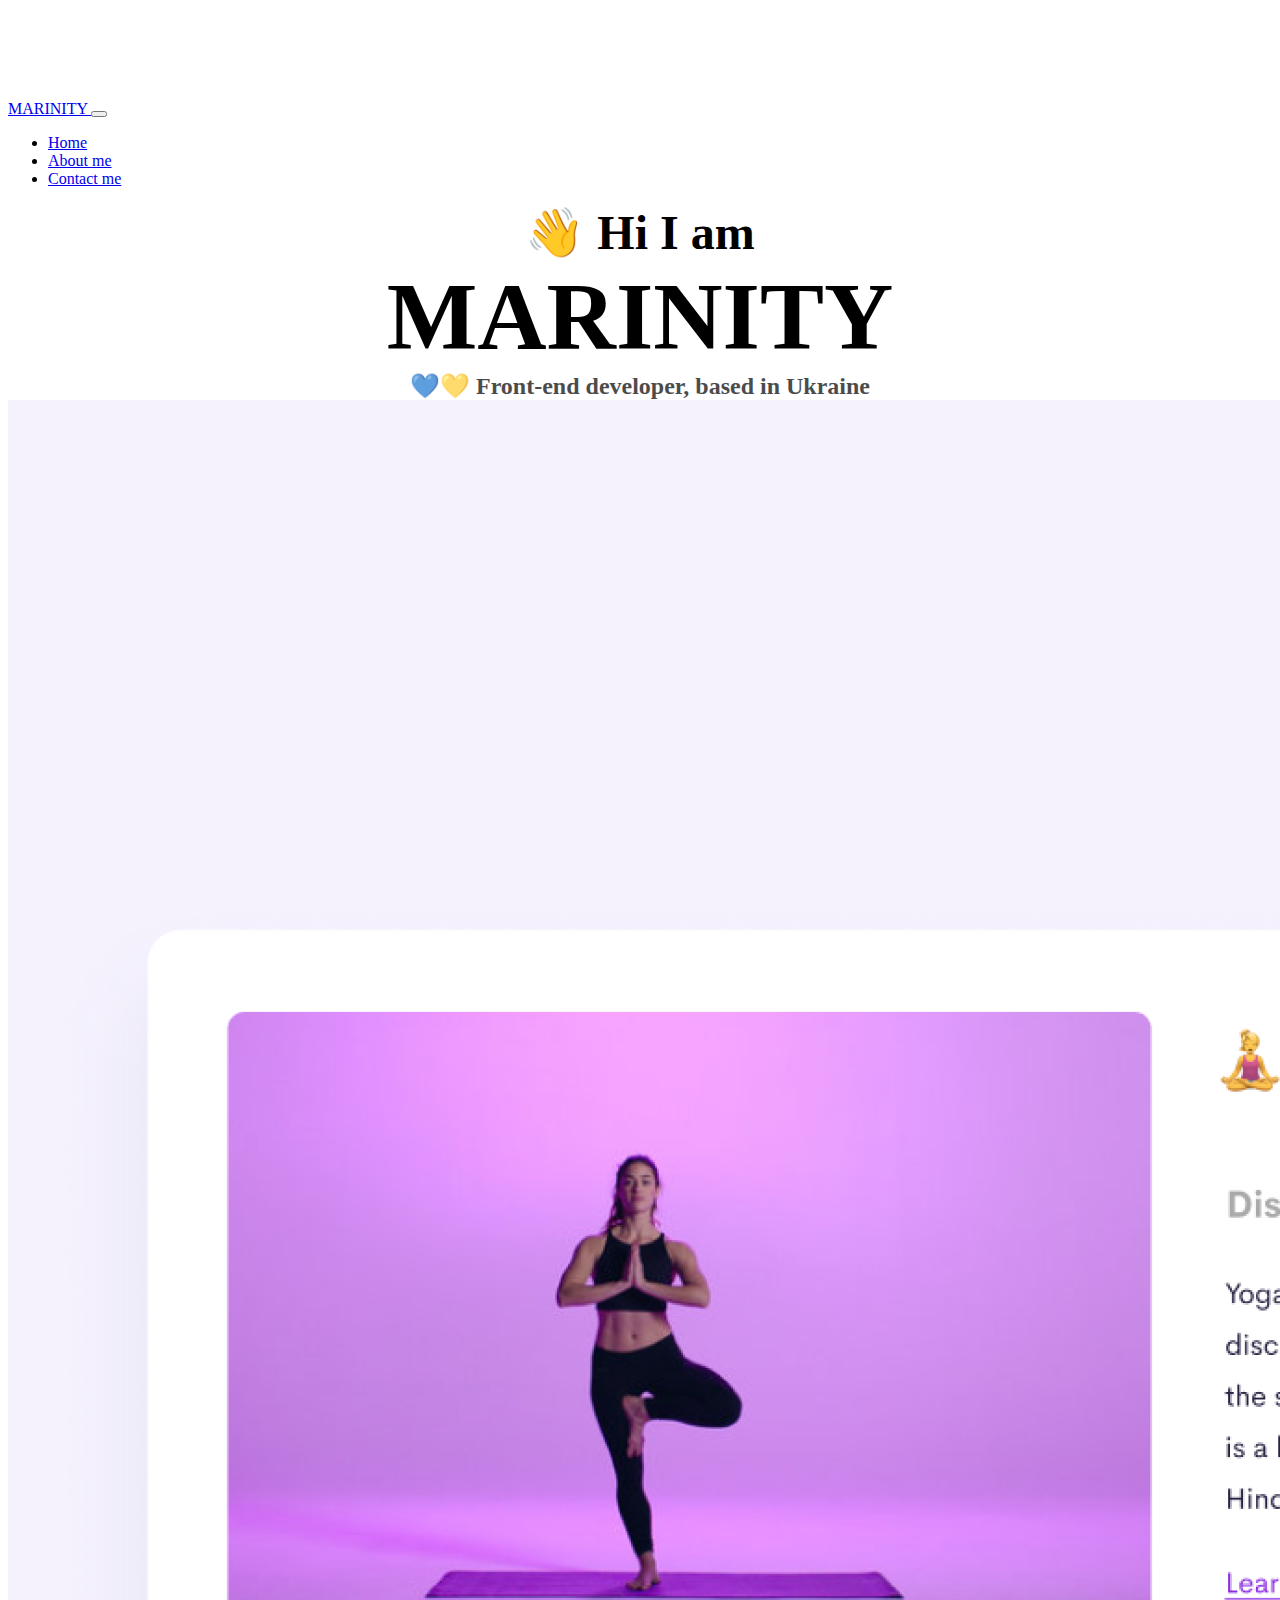
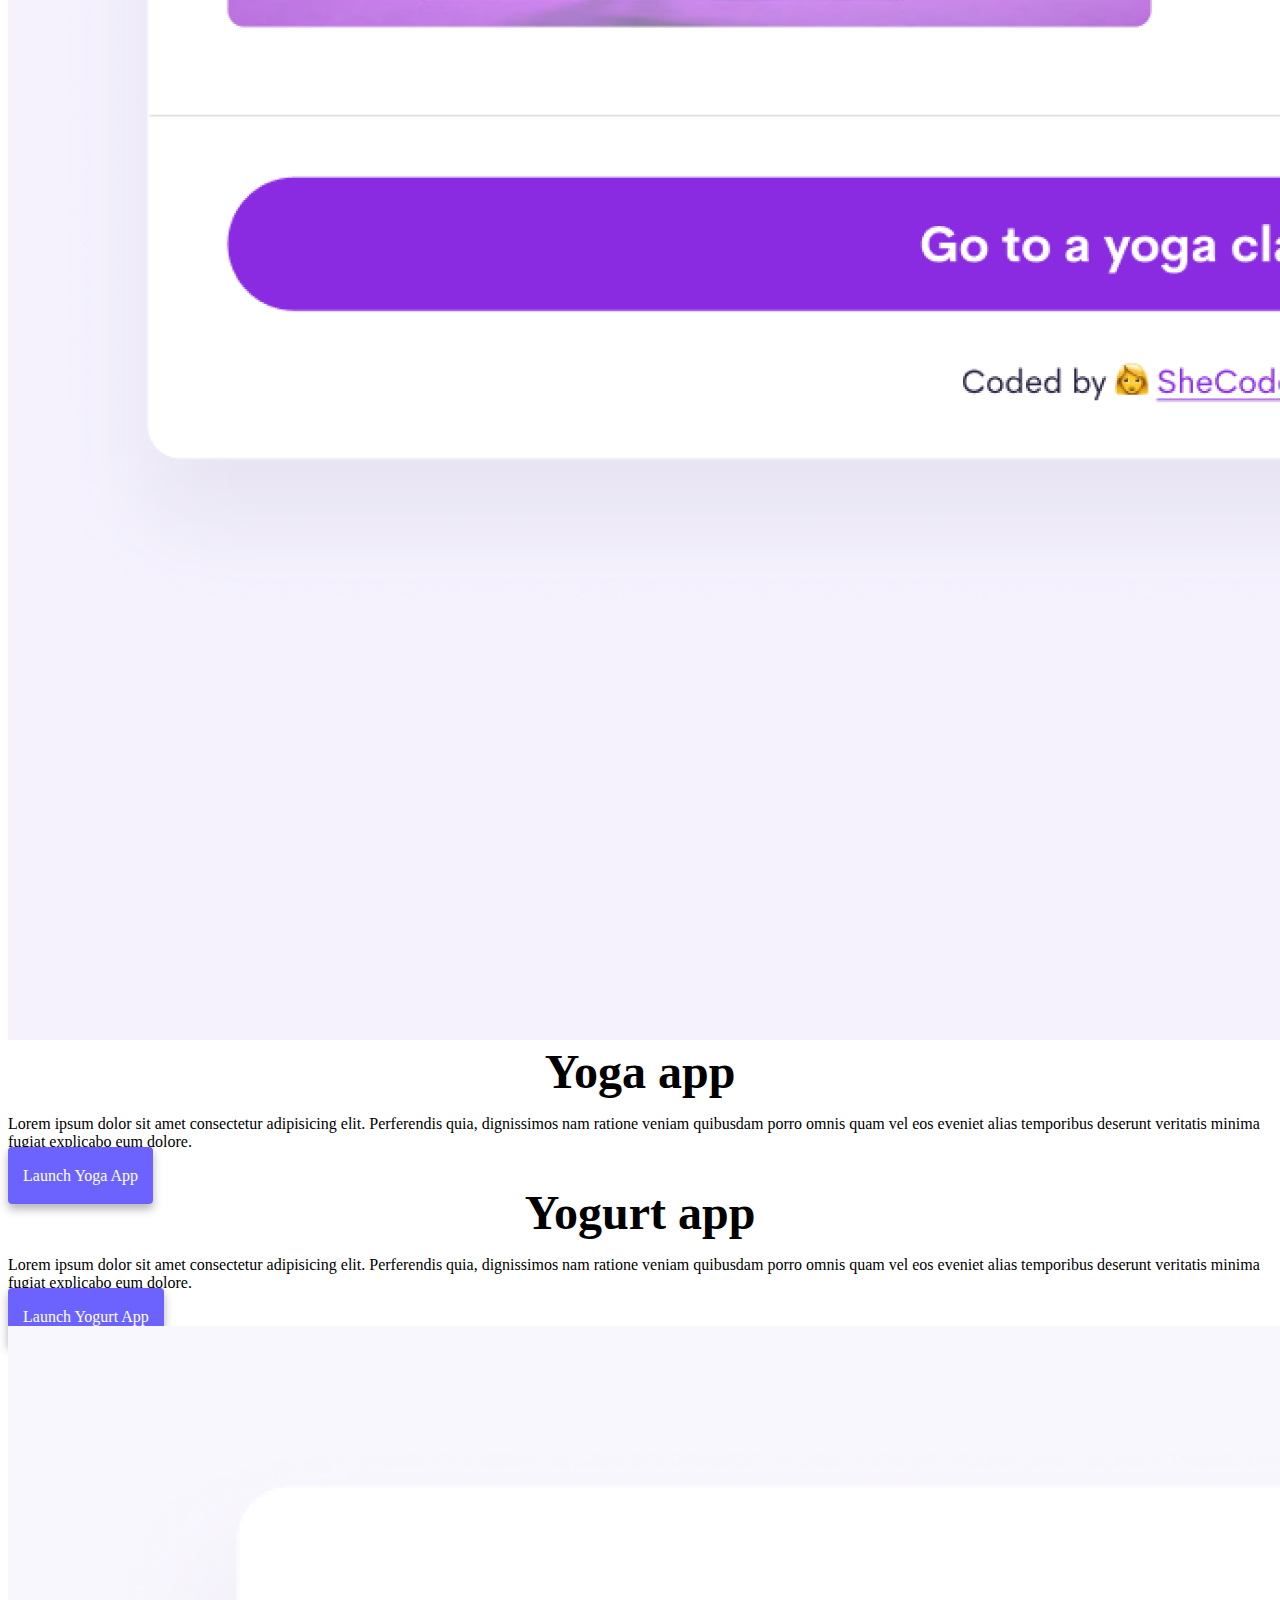
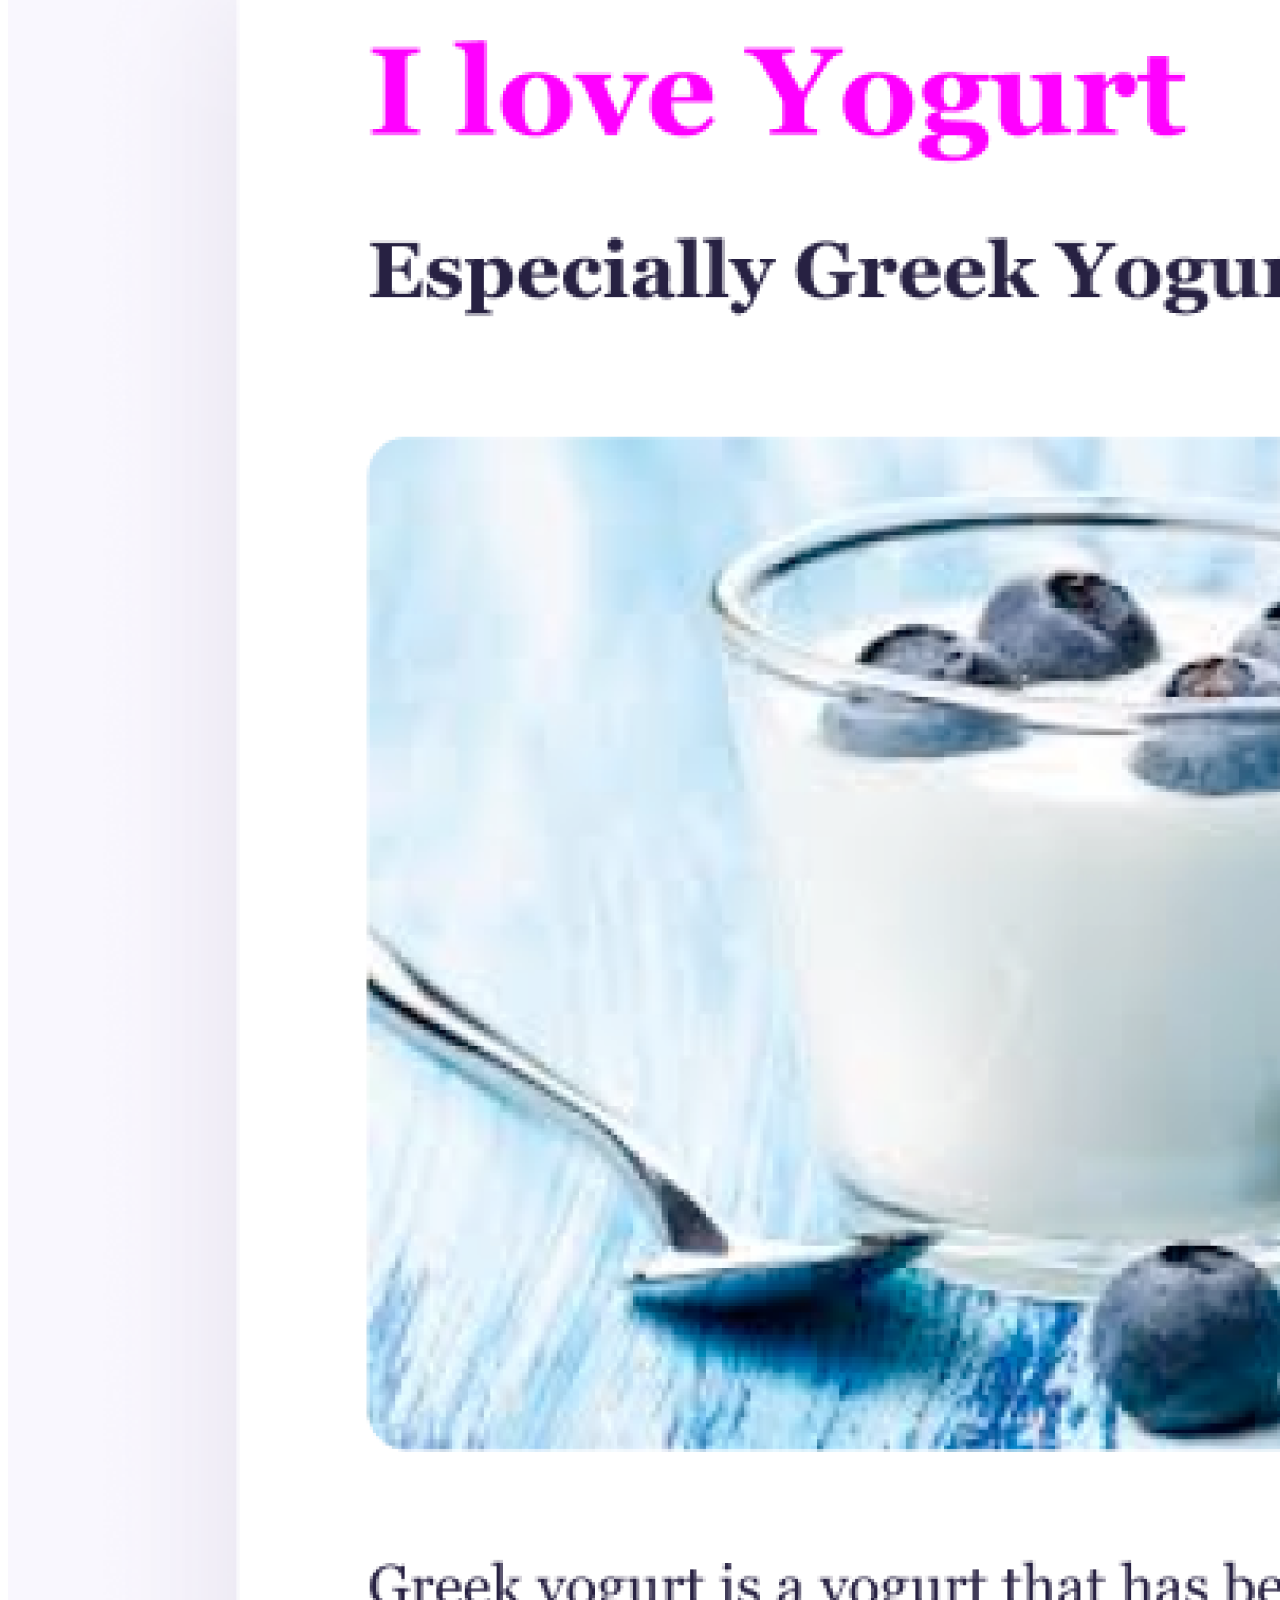
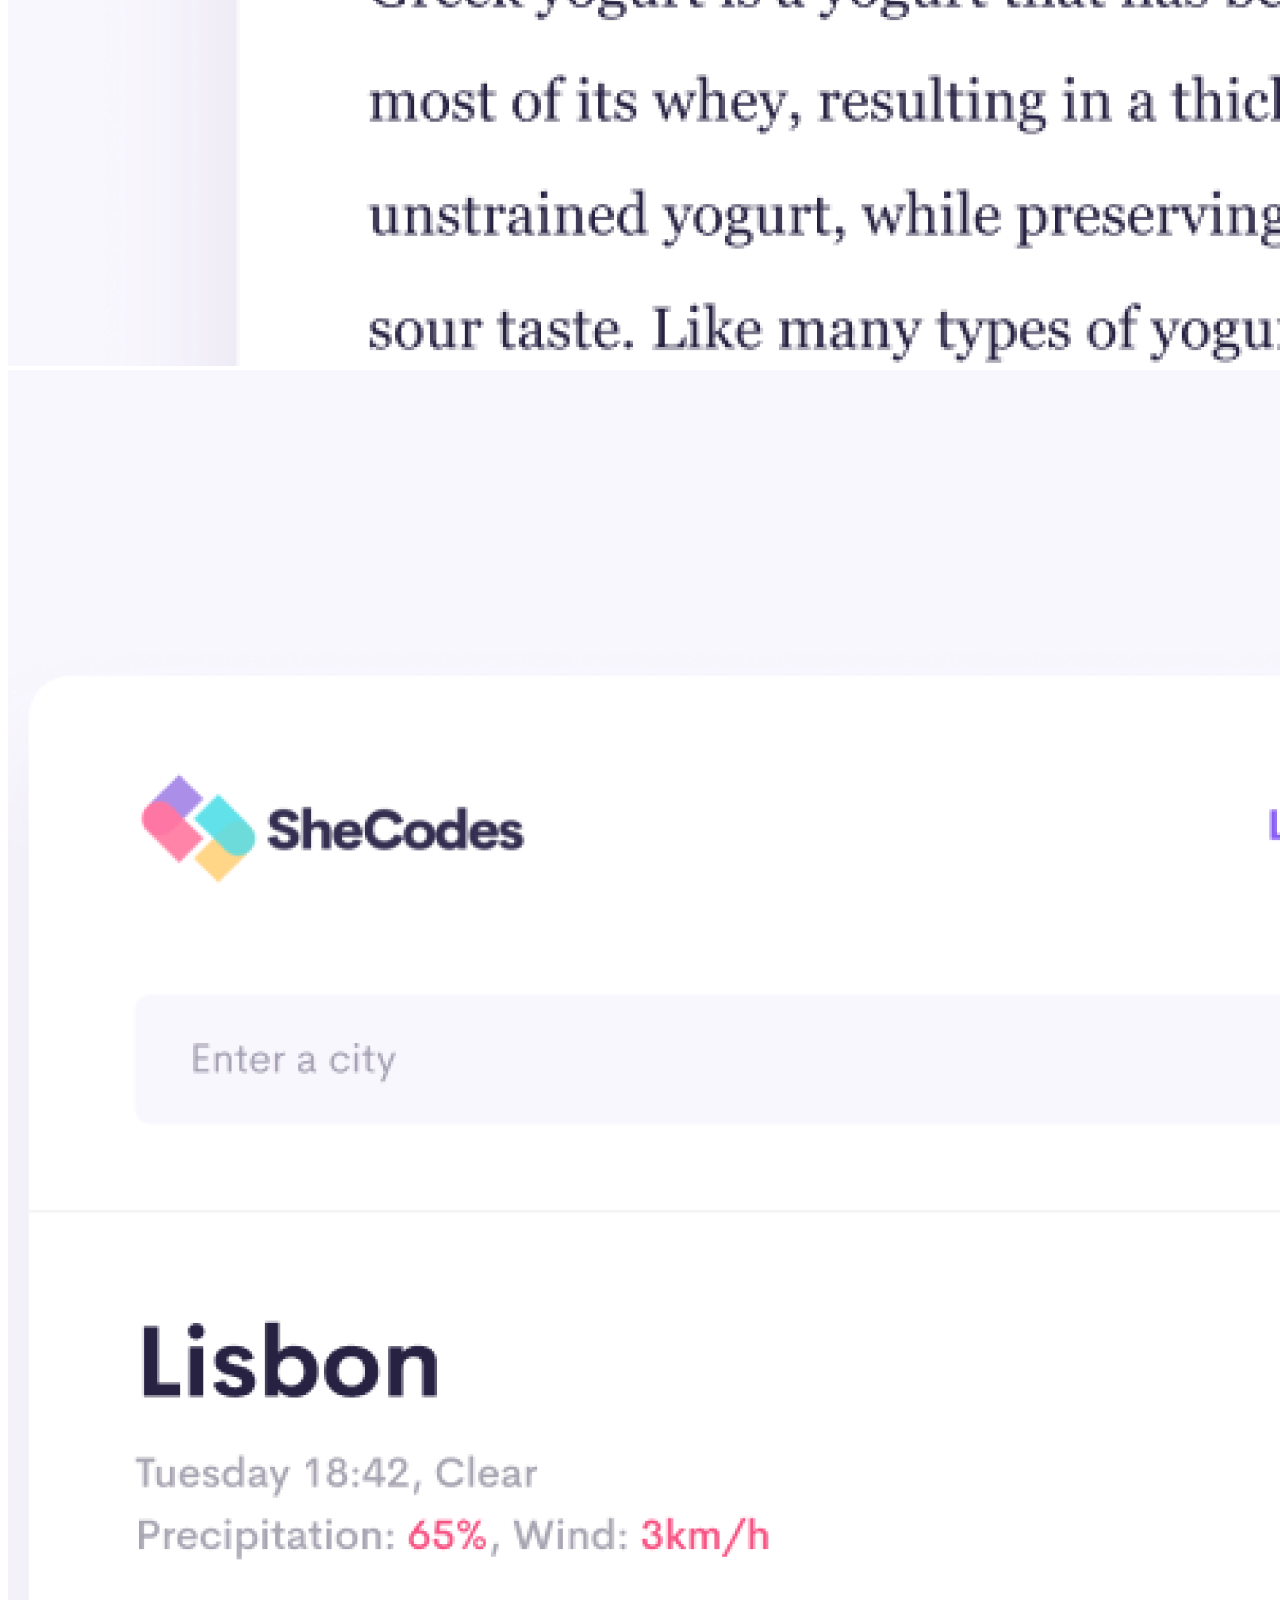
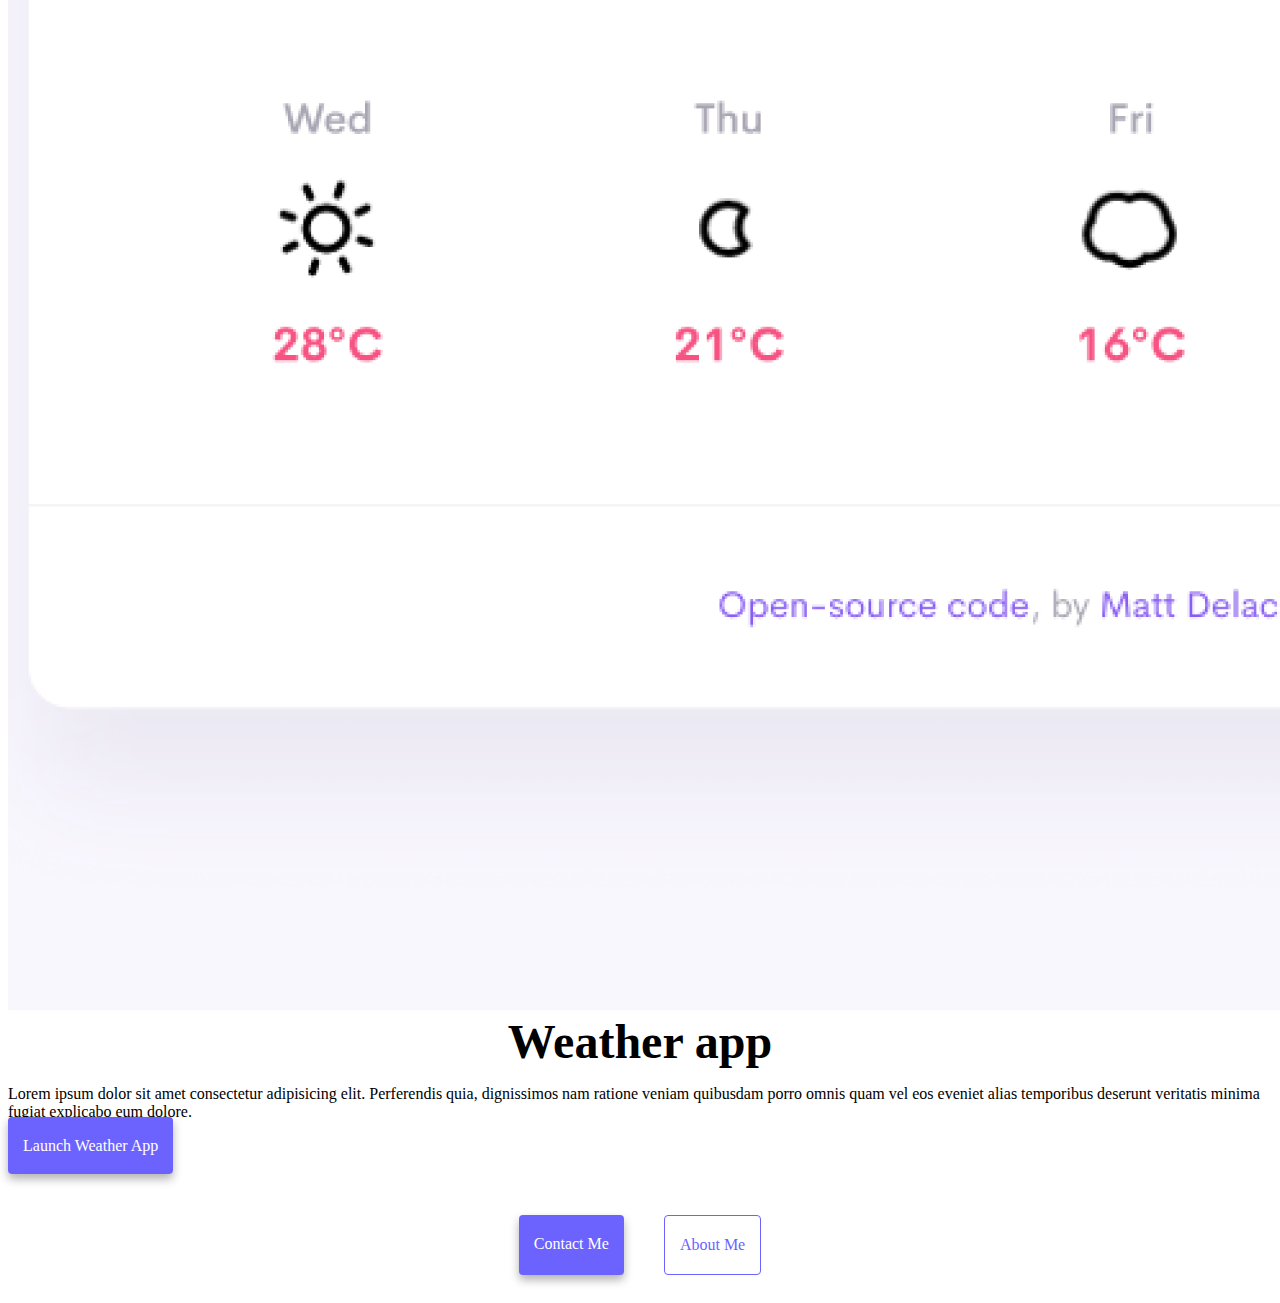
<file: index.html>
<!DOCTYPE html>
<html lang="en">
  <head>
    <meta charset="UTF-8" />
    <meta http-equiv="X-UA-Compatible" content="IE=edge" />
    <meta name="viewport" content="width=device-width, initial-scale=1.0" />
    <title>Projects page with images - MARINITY</title>
    <meta
      name="description"
      content="There are results of my work - examples of pages and applications."
    />
    <link rel="stylesheet" href="css/styles.css" />
    <link
      href="https://cdn.jsdelivr.net/npm/bootstrap@5.2.3/dist/css/bootstrap.min.css"
      rel="stylesheet"
      integrity="sha384-rbsA2VBKQhggwzxH7pPCaAqO46MgnOM80zW1RWuH61DGLwZJEdK2Kadq2F9CUG65"
      crossorigin="anonymous"
    />
    <!-- JavaScript Bundle with Popper -->
    <script
      src="https://cdn.jsdelivr.net/npm/bootstrap@5.2.3/dist/js/bootstrap.bundle.min.js"
      integrity="sha384-kenU1KFdBIe4zVF0s0G1M5b4hcpxyD9F7jL+jjXkk+Q2h455rYXK/7HAuoJl+0I4"
      crossorigin="anonymous"
    ></script>
  </head>
  <body>
    <nav class="navbar navbar-expand-lg bg-light">
      <div class="container-fluid">
        <a class="navbar-brand" href="#">MARINITY </a>
        <button
          class="navbar-toggler"
          type="button"
          data-bs-toggle="collapse"
          data-bs-target="#navbarNav"
          aria-controls="navbarNav"
          aria-expanded="false"
          aria-label="Toggle navigation"
        >
          <span class="navbar-toggler-icon"></span>
        </button>
        <div class="collapse navbar-collapse" id="navbarNav">
          <ul class="navbar-nav">
            <li class="nav-item">
              <a
                class="nav-link active"
                aria-current="page"
                href="index.html"
                title="Home page"
                >Home</a
              >
            </li>
            <li class="nav-item">
              <a class="nav-link" href="about.html" title="About me"
                >About me</a
              >
            </li>
            <li class="nav-item">
              <a class="nav-link" href="about.html#contact" title="Contact me"
                >Contact me</a
              >
            </li>
          </ul>
        </div>
      </div>
    </nav>
    <h2>👋 Hi I am</h2>
    <h1>MARINITY</h1>
    <h3>💙💛 Front-end developer, based in Ukraine</h3>
    <div class="container">
      <div class="row mt-5">
        <div class="col-md-6">
          <img
            src="images/yoga.png"
            alt="Yoga image"
            class="img-fluid rounded"
          />
        </div>
        <div class="col-md-6">
          <h2 class="mb-3">Yoga app</h2>
          <p>
            Lorem ipsum dolor sit amet consectetur adipisicing elit. Perferendis
            quia, dignissimos nam ratione veniam quibusdam porro omnis quam vel
            eos eveniet alias temporibus deserunt veritatis minima fugiat
            explicabo eum dolore.
          </p>
          <div class="mb-5 mt-5">
            <a href="#" class="primary-link" title="Launch Yoga App"
              >Launch Yoga App</a
            >
          </div>
        </div>
      </div>
      <div class="row mt-5">
        <div class="col-md-6">
          <h2 class="mb-3">Yogurt app</h2>
          <p>
            Lorem ipsum dolor sit amet consectetur adipisicing elit. Perferendis
            quia, dignissimos nam ratione veniam quibusdam porro omnis quam vel
            eos eveniet alias temporibus deserunt veritatis minima fugiat
            explicabo eum dolore.
          </p>
          <div class="mb-5 mt-5">
            <a href="#" class="primary-link" title="Launch Yogurt App"
              >Launch Yogurt App</a
            >
          </div>
        </div>
        <div class="col-md-6">
          <img
            src="images/yogurt.png"
            alt="Yogurt image"
            class="img-fluid rounded"
          />
        </div>
      </div>
      <div class="row mt-5">
        <div class="col-md-6">
          <img
            src="images/weather.png"
            alt="Weather app image"
            class="img-fluid rounded"
          />
        </div>
        <div class="col-md-6">
          <h2 class="mb-3">Weather app</h2>
          <p>
            Lorem ipsum dolor sit amet consectetur adipisicing elit. Perferendis
            quia, dignissimos nam ratione veniam quibusdam porro omnis quam vel
            eos eveniet alias temporibus deserunt veritatis minima fugiat
            explicabo eum dolore.
          </p>
          <div class="mb-5 mt-5">
            <a href="#" class="primary-link" title="Launch Weather App"
              >Launch Weather App</a
            >
          </div>
        </div>
      </div>
    </div>
    <div class="navigation-links mb-5">
      <a href="about.html#contact" class="contact-link">Contact me</a>
      <a href="about.html" class="about-link">About me</a>
    </div>
  </body>
</html>
</file>
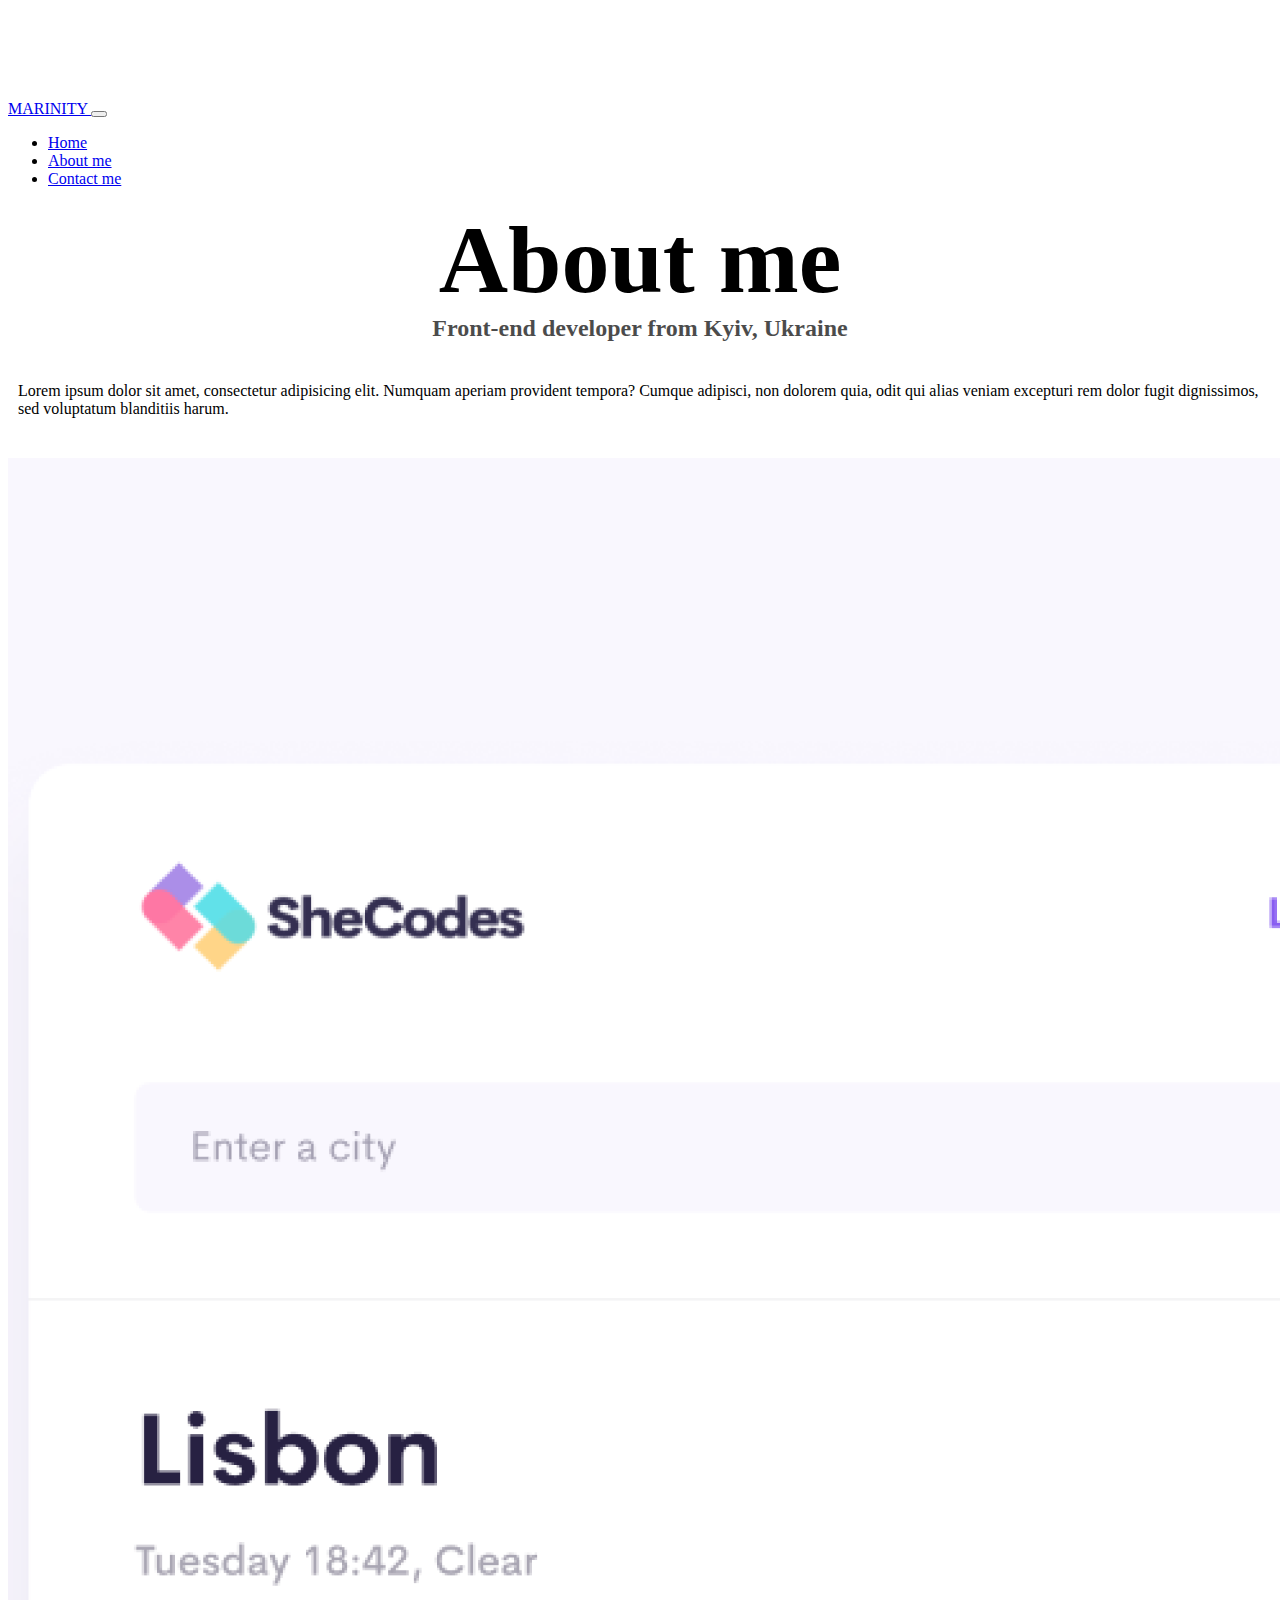
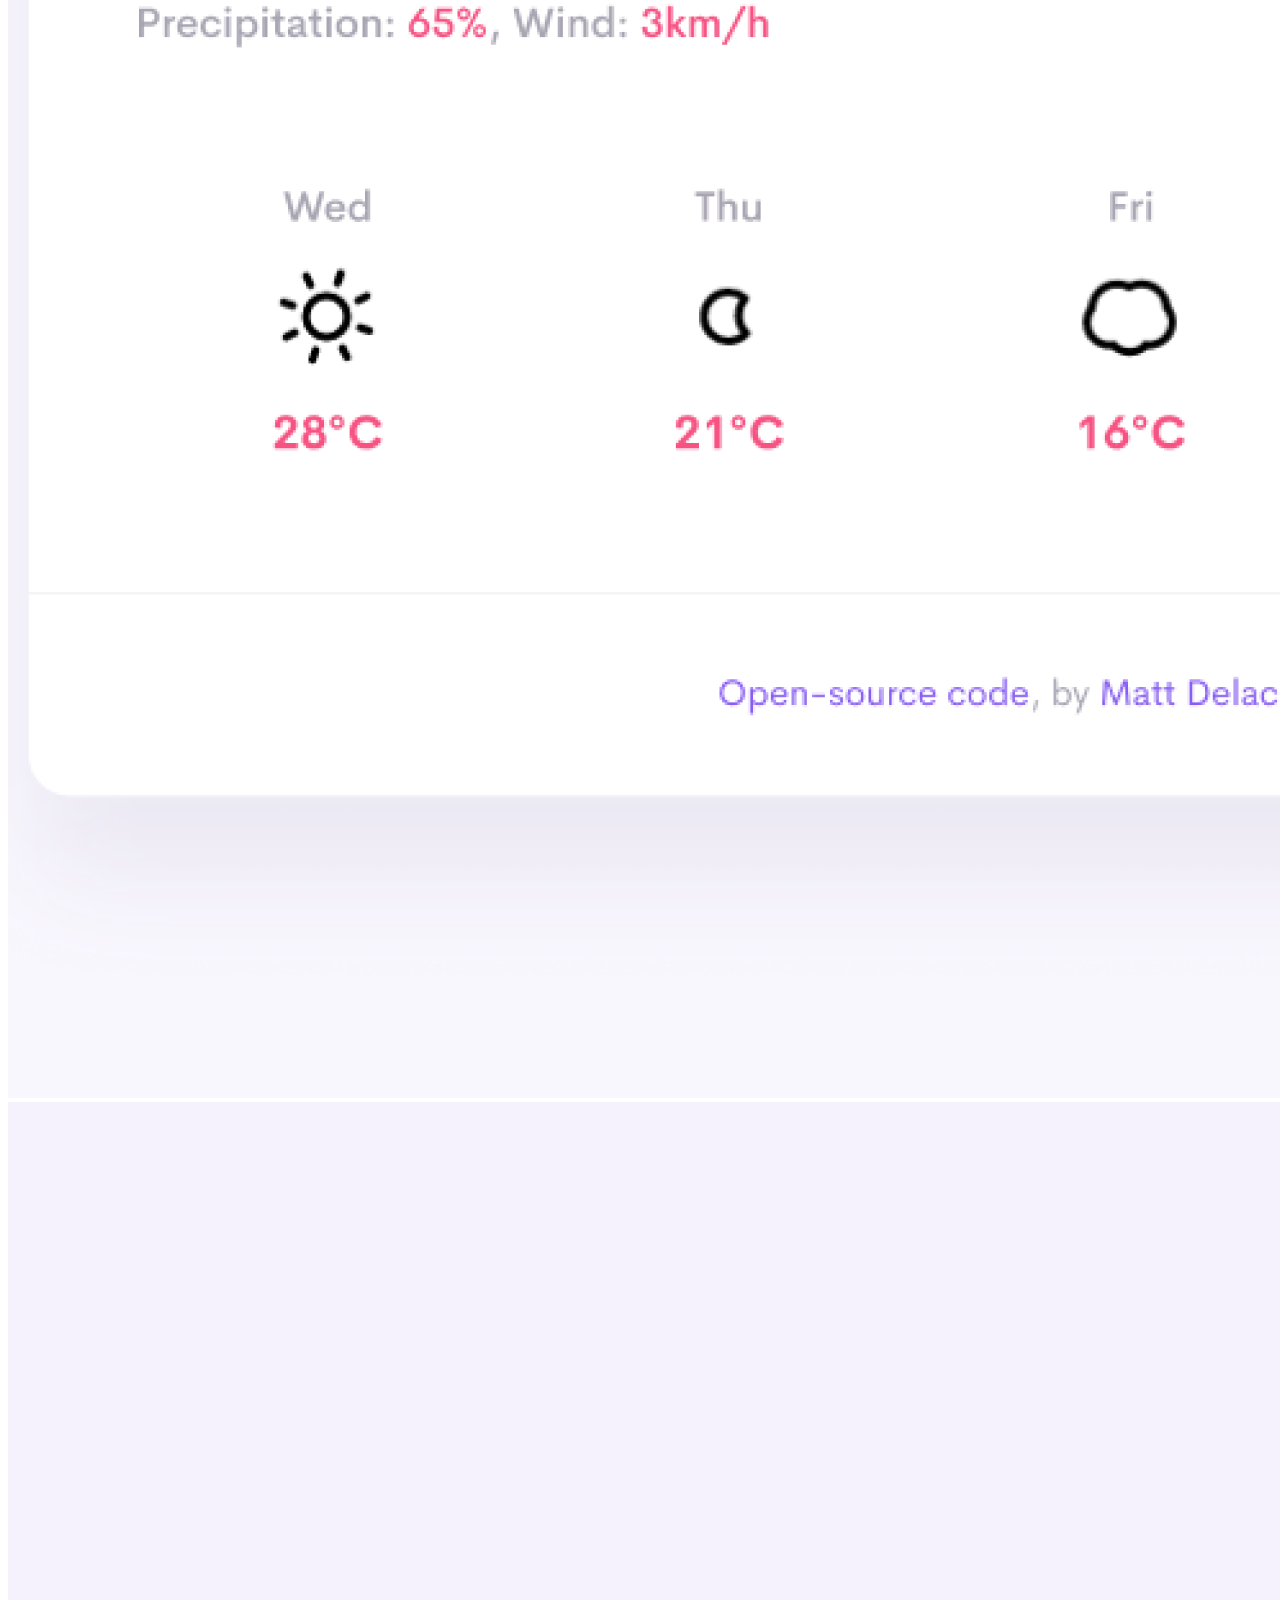
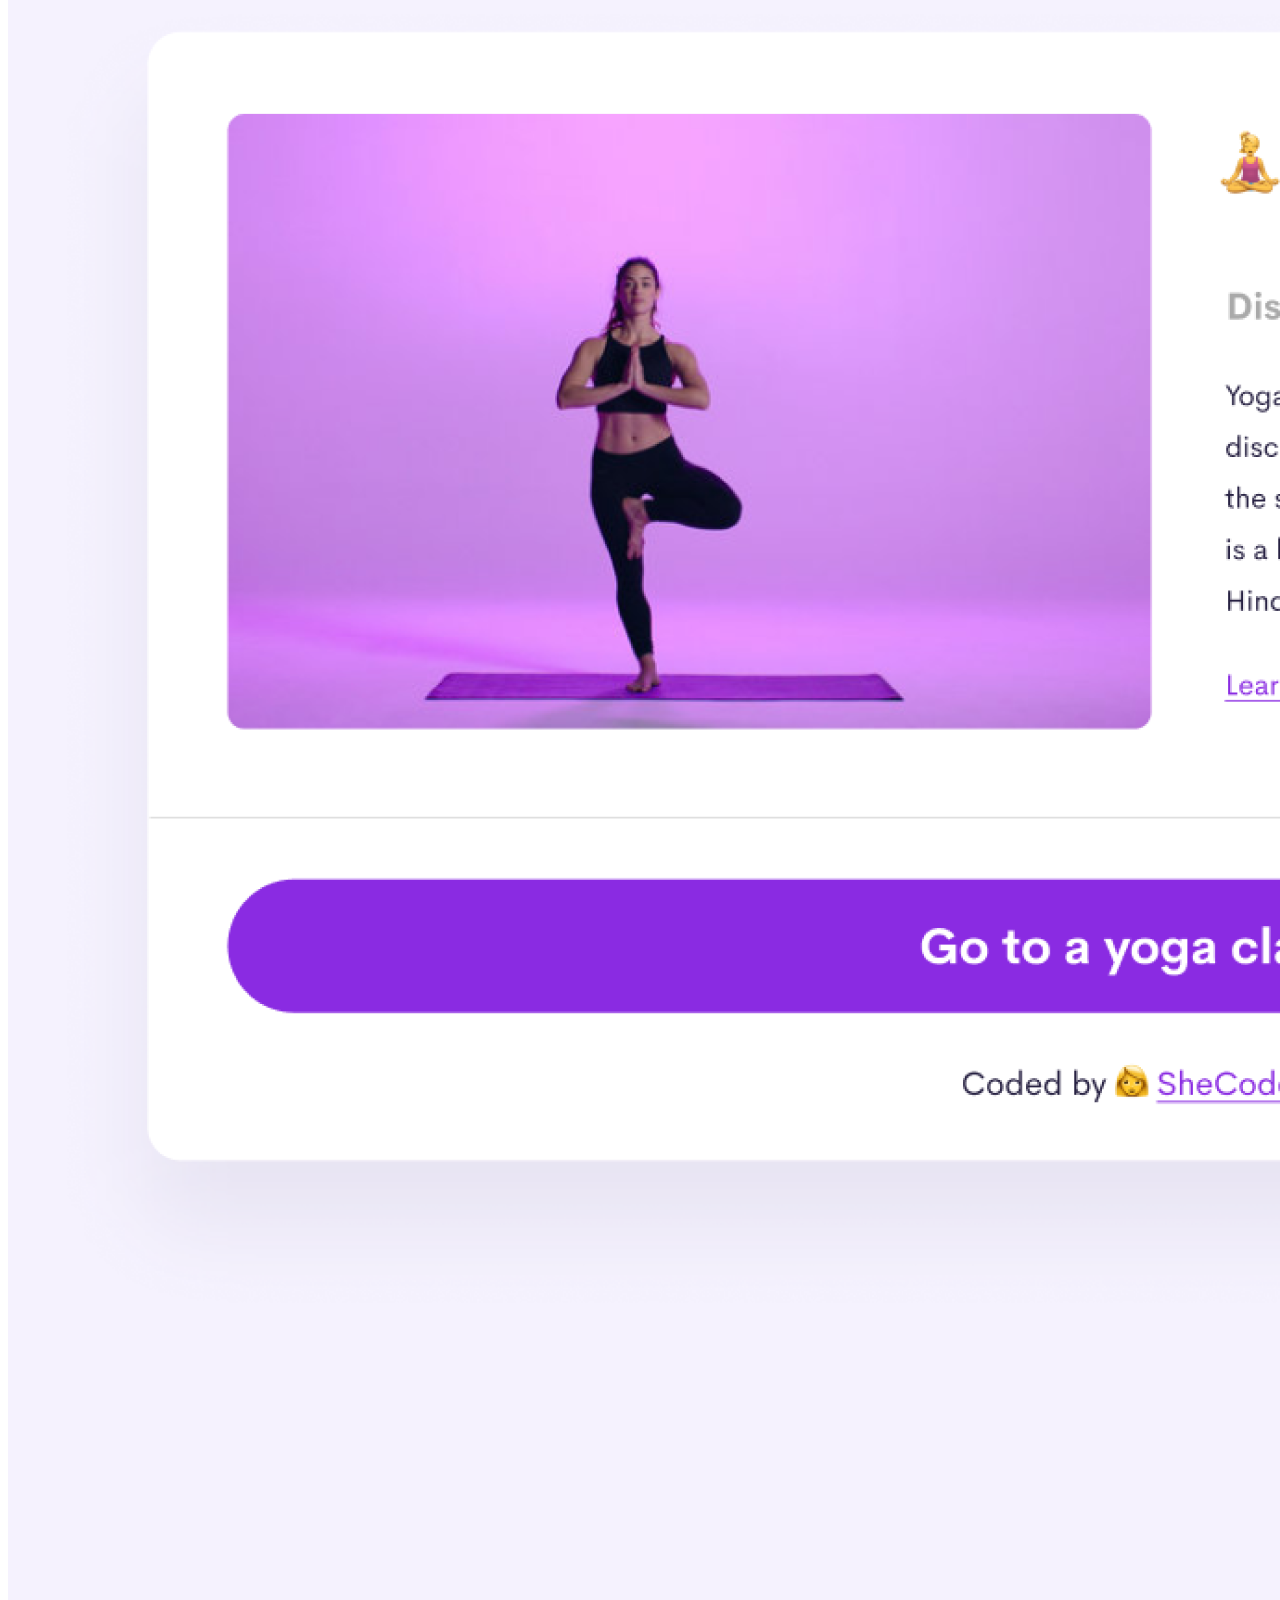
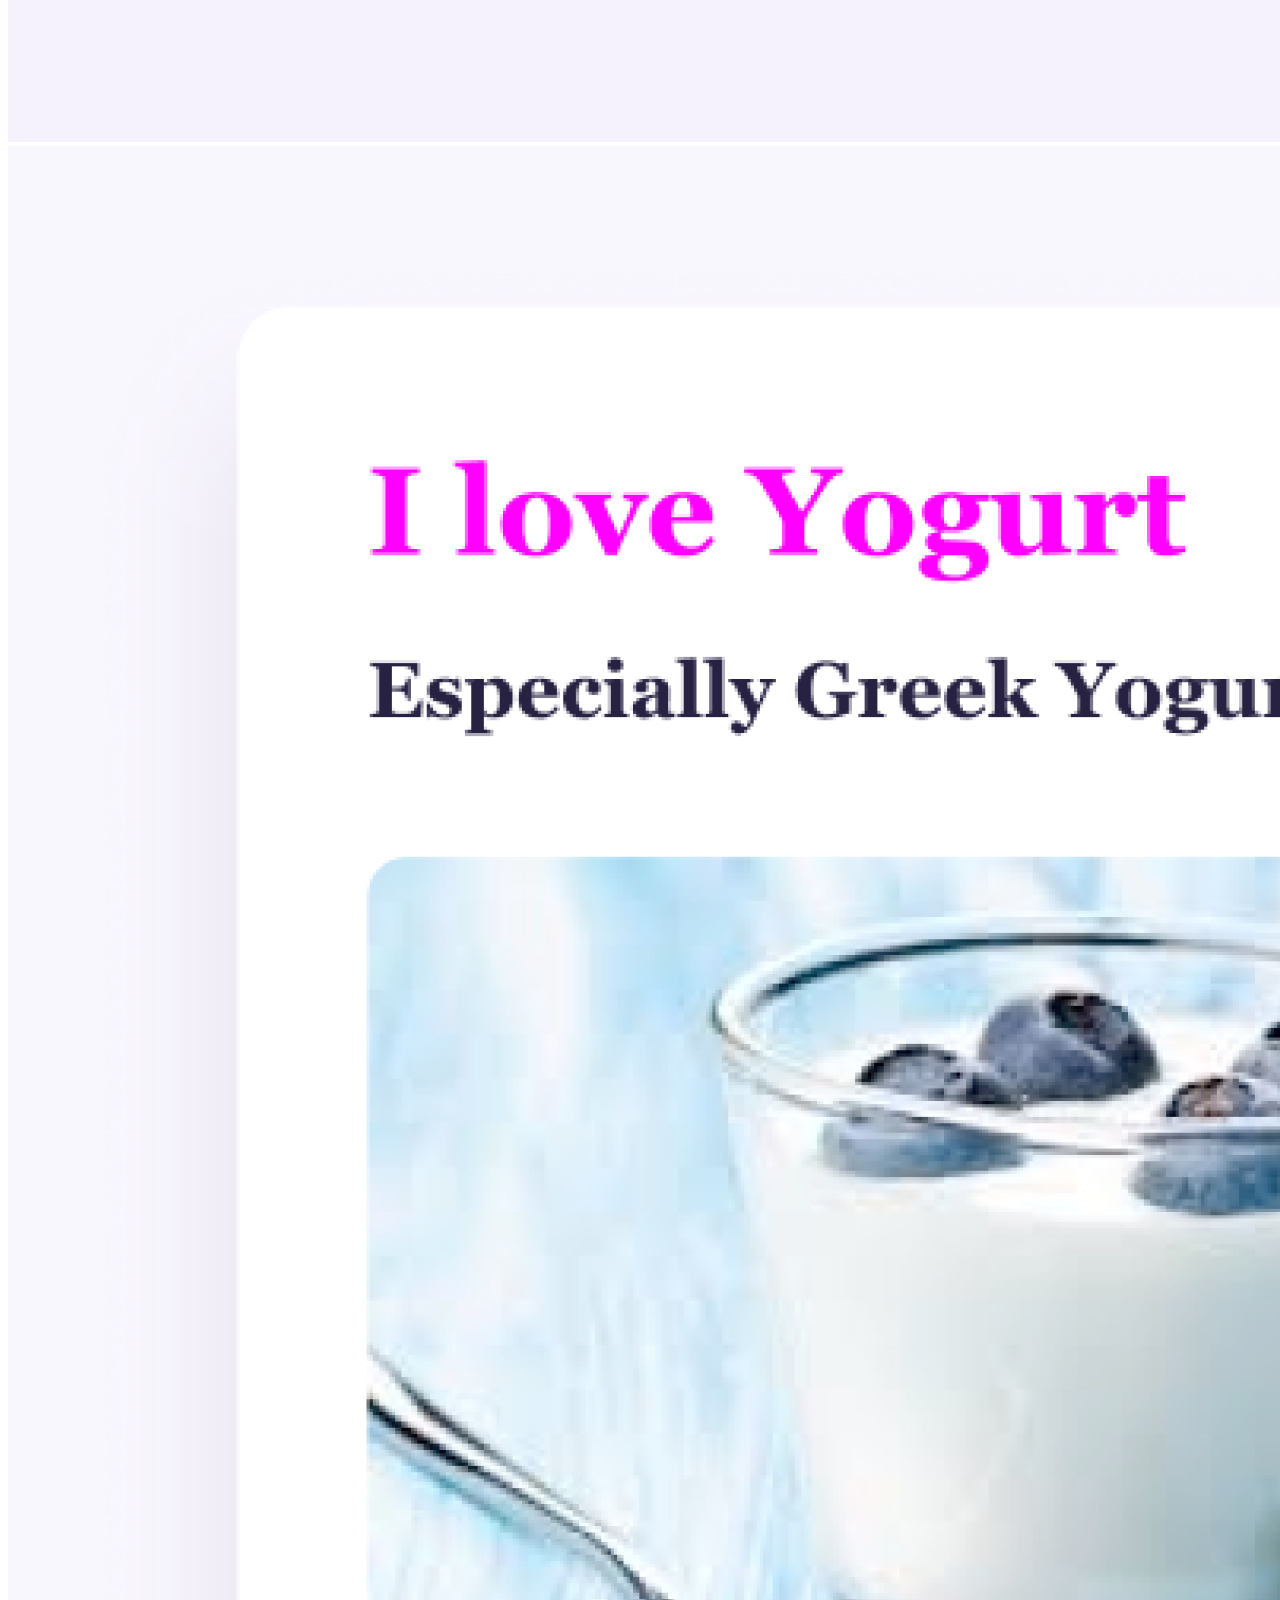
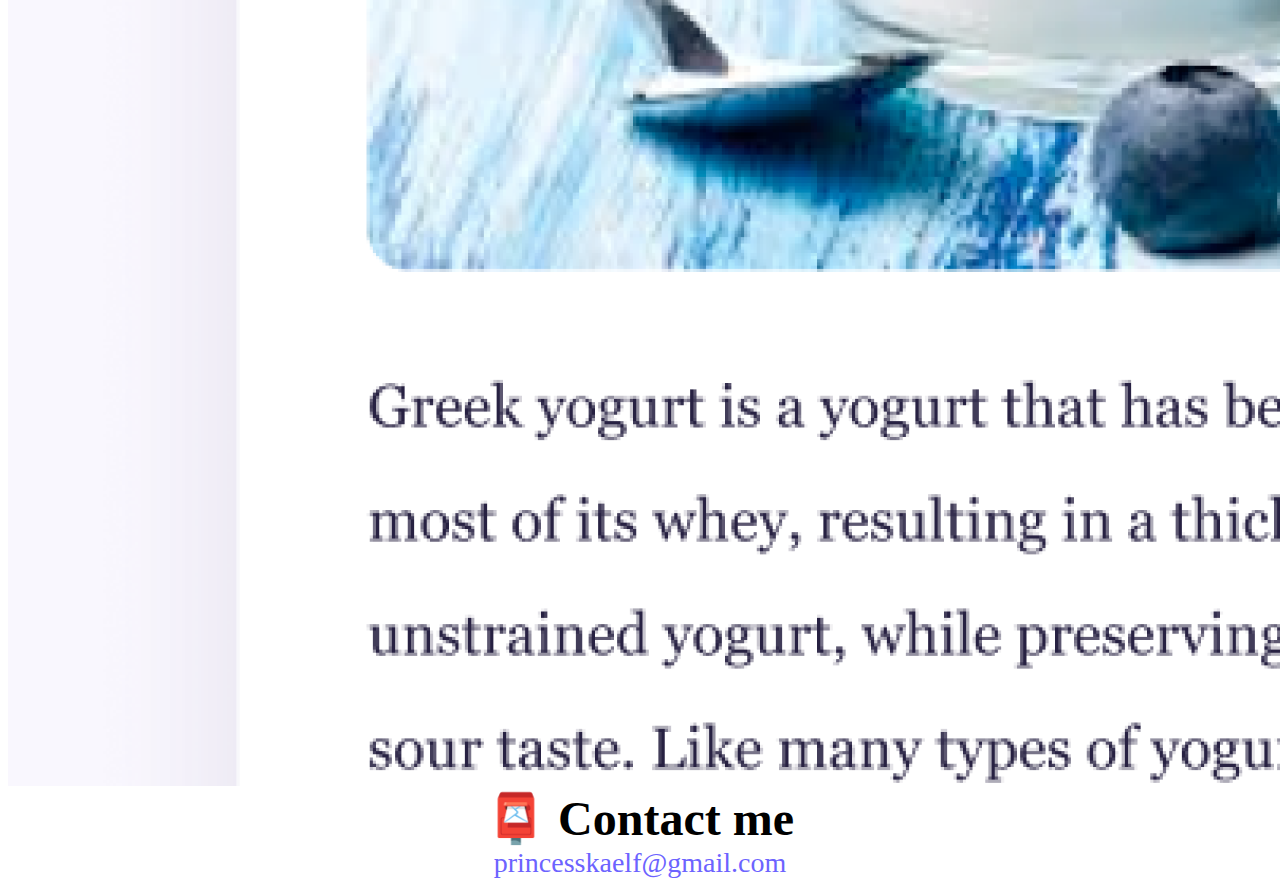
<file: about.html>
<!DOCTYPE html>
<html lang="en">
  <head>
    <meta charset="UTF-8" />
    <meta http-equiv="X-UA-Compatible" content="IE=edge" />
    <meta name="viewport" content="width=device-width, initial-scale=1.0" />
    <link rel="stylesheet" href="css/styles.css" />
    <link
      href="https://cdn.jsdelivr.net/npm/bootstrap@5.2.3/dist/css/bootstrap.min.css"
      rel="stylesheet"
      integrity="sha384-rbsA2VBKQhggwzxH7pPCaAqO46MgnOM80zW1RWuH61DGLwZJEdK2Kadq2F9CUG65"
      crossorigin="anonymous"
    />
    <!-- JavaScript Bundle with Popper -->
    <script
      src="https://cdn.jsdelivr.net/npm/bootstrap@5.2.3/dist/js/bootstrap.bundle.min.js"
      integrity="sha384-kenU1KFdBIe4zVF0s0G1M5b4hcpxyD9F7jL+jjXkk+Q2h455rYXK/7HAuoJl+0I4"
      crossorigin="anonymous"
    ></script>
    <title>About MARINITY</title>
  </head>
  <body>
    <nav class="navbar navbar-expand-lg bg-light">
      <div class="container-fluid">
        <a class="navbar-brand" href="#">MARINITY </a>
        <button
          class="navbar-toggler"
          type="button"
          data-bs-toggle="collapse"
          data-bs-target="#navbarNav"
          aria-controls="navbarNav"
          aria-expanded="false"
          aria-label="Toggle navigation"
        >
          <span class="navbar-toggler-icon"></span>
        </button>
        <div class="collapse navbar-collapse" id="navbarNav">
          <ul class="navbar-nav">
            <li class="nav-item">
              <a
                class="nav-link active"
                aria-current="page"
                href="index.html"
                title="Home page"
                >Home</a
              >
            </li>
            <li class="nav-item">
              <a class="nav-link" href="about.html" title="About me"
                >About me</a
              >
            </li>
            <li class="nav-item">
              <a class="nav-link" href="about.html#contact" title="Contact me"
                >Contact me</a
              >
            </li>
          </ul>
        </div>
      </div>
    </nav>
    <h1>About me</h1>
    <h3>Front-end developer from Kyiv, Ukraine</h3>
    <div class="about-paragraphs text-center">
      <p>
        Lorem ipsum dolor sit amet, consectetur adipisicing elit. Numquam
        aperiam provident tempora? Cumque adipisci, non dolorem quia, odit qui
        alias veniam excepturi rem dolor fugit dignissimos, sed voluptatum
        blanditiis harum.
      </p>
    </div>
    <div class="container">
      <div class="row">
        <div class="col-sm-4">
          <img
            src="images/weather.png"
            alt=""
            class="img-fluid rounded shadow"
          />
        </div>
        <div class="col-sm-4">
          <img src="images/yoga.png" alt="" class="img-fluid rounded shadow" />
        </div>
        <div class="col-sm-4">
          <img
            src="images/yogurt.png"
            alt=""
            class="img-fluid rounded shadow"
          />
        </div>
      </div>
    </div>

    <div id="contact" class="mt-5">
      <h2>📮 Contact me</h2>
      <a
        href="mailto:princesskaelf@gmail.com"
        class="email-link"
        title="Contact me email"
      >
        princesskaelf@gmail.com
      </a>
    </div>
  </body>
</html>
</file>
<file: css/styles.css>
:root {
  --primary-color: #6c63ff;
  --secondary-color: #f5f2fe;
  --box-shadow: 0 5px 10px rgba(0, 0, 0, 0.3);
}

body {
  margin-top: 100px;
}

h1,
h2,
h3 {
  text-align: center;
  margin: 0;
}

h1 {
  font-size: 96px;
}

h2 {
  font-size: 48px;
}

h3 {
  font-size: 24px;
  opacity: 0.7;
}

.navigation-links {
  display: flex;
  margin-top: 40px;
  justify-content: center;
}

.navigation-links a {
  margin: 20px;
  border-radius: 4px;
  padding: 20px 15px;
  text-decoration: none;
  text-transform: capitalize;
}

.contact-link {
  background: var(--primary-color);
  box-shadow: var(--box-shadow);
  color: white;
}

.primary-link {
  border-radius: 4px;
  padding: 20px 15px;
  text-decoration: none;
  text-transform: capitalize;
  background: var(--primary-color);
  box-shadow: var(--box-shadow);
  color: white;
}

.about-link {
  color: var(--primary-color);
  border: 1px solid var(--primary-color);
}

.homepage-link {
  color: var(--primary-color);
  text-align: center;
  display: block;
}

.about-paragraphs {
  display: flex;
  margin: 30px 0;
}

.about-paragraphs p {
  margin: 10px;
}

.email-link {
  display: flex;
  justify-content: center;
  color: var(--primary-color);
  font-size: 28px;
  text-decoration: none;
}

.email-link:hover {
  text-decoration: underline;
}
</file>
